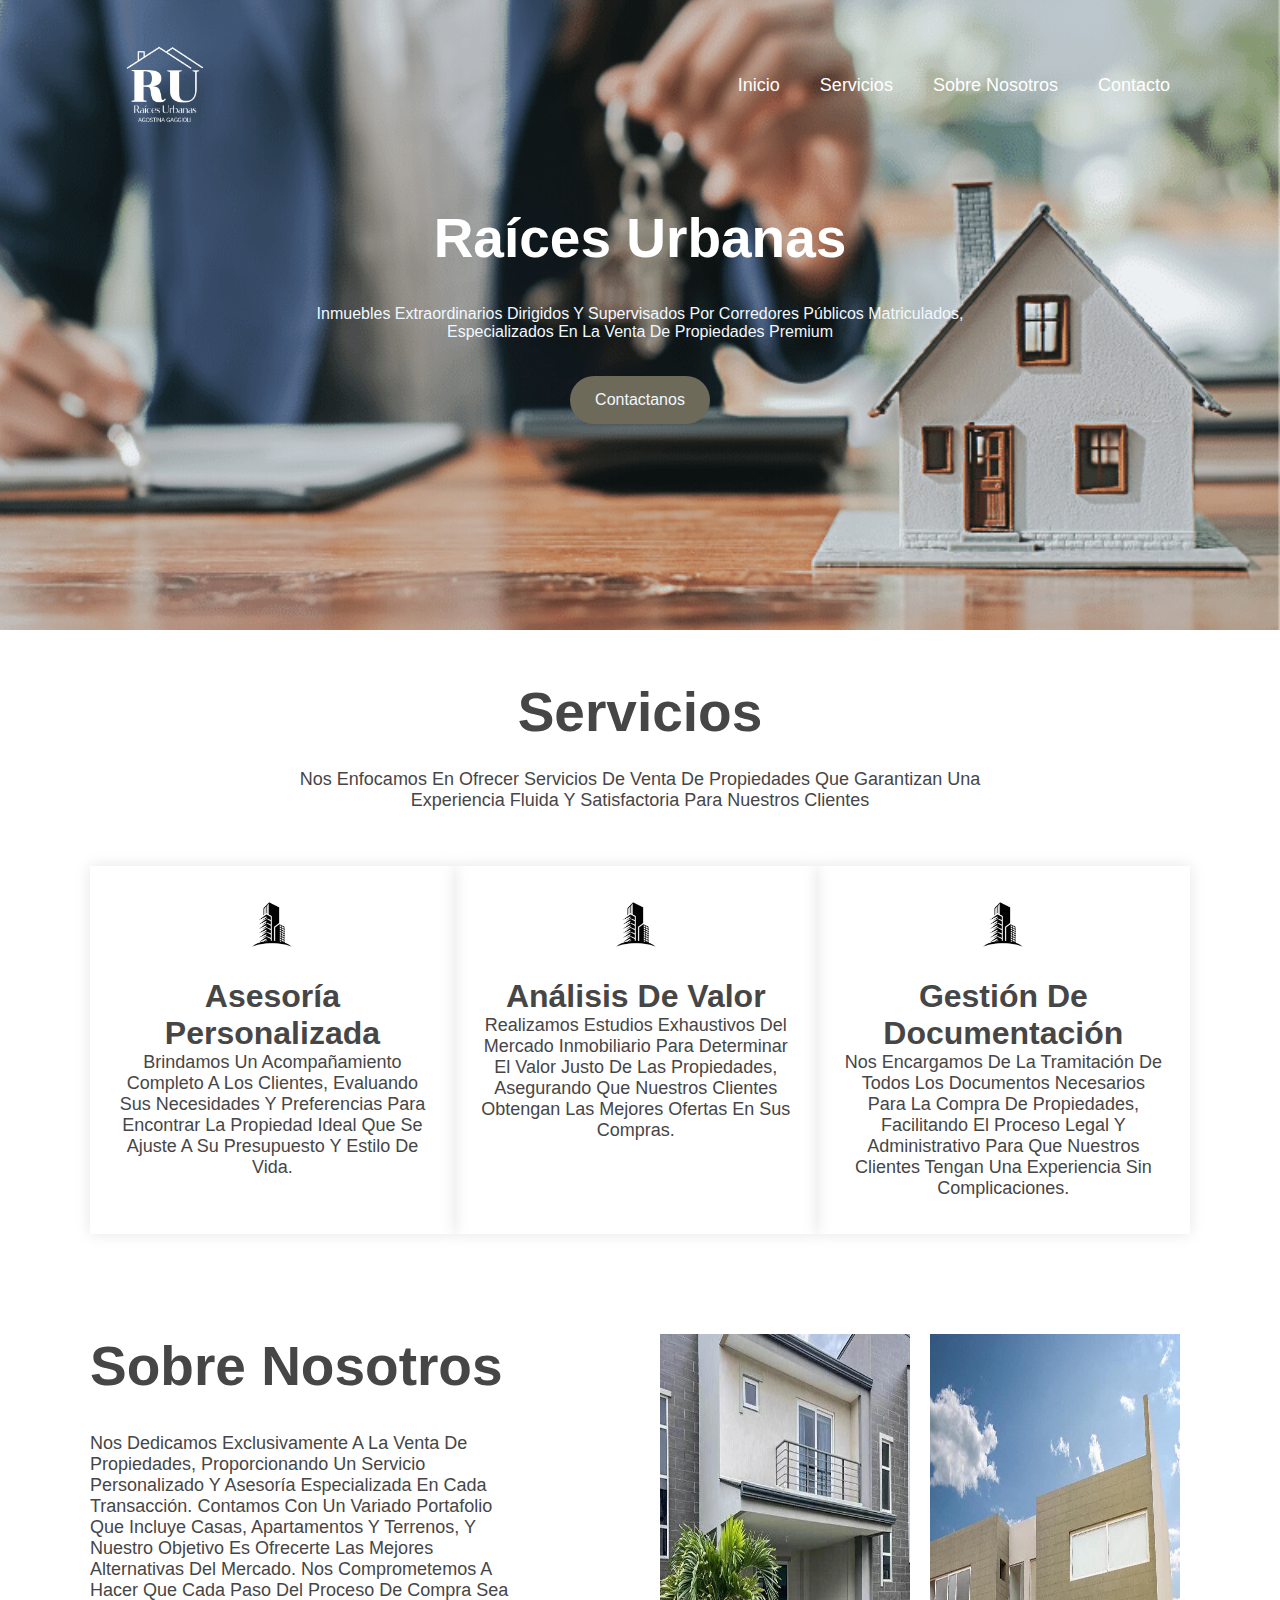
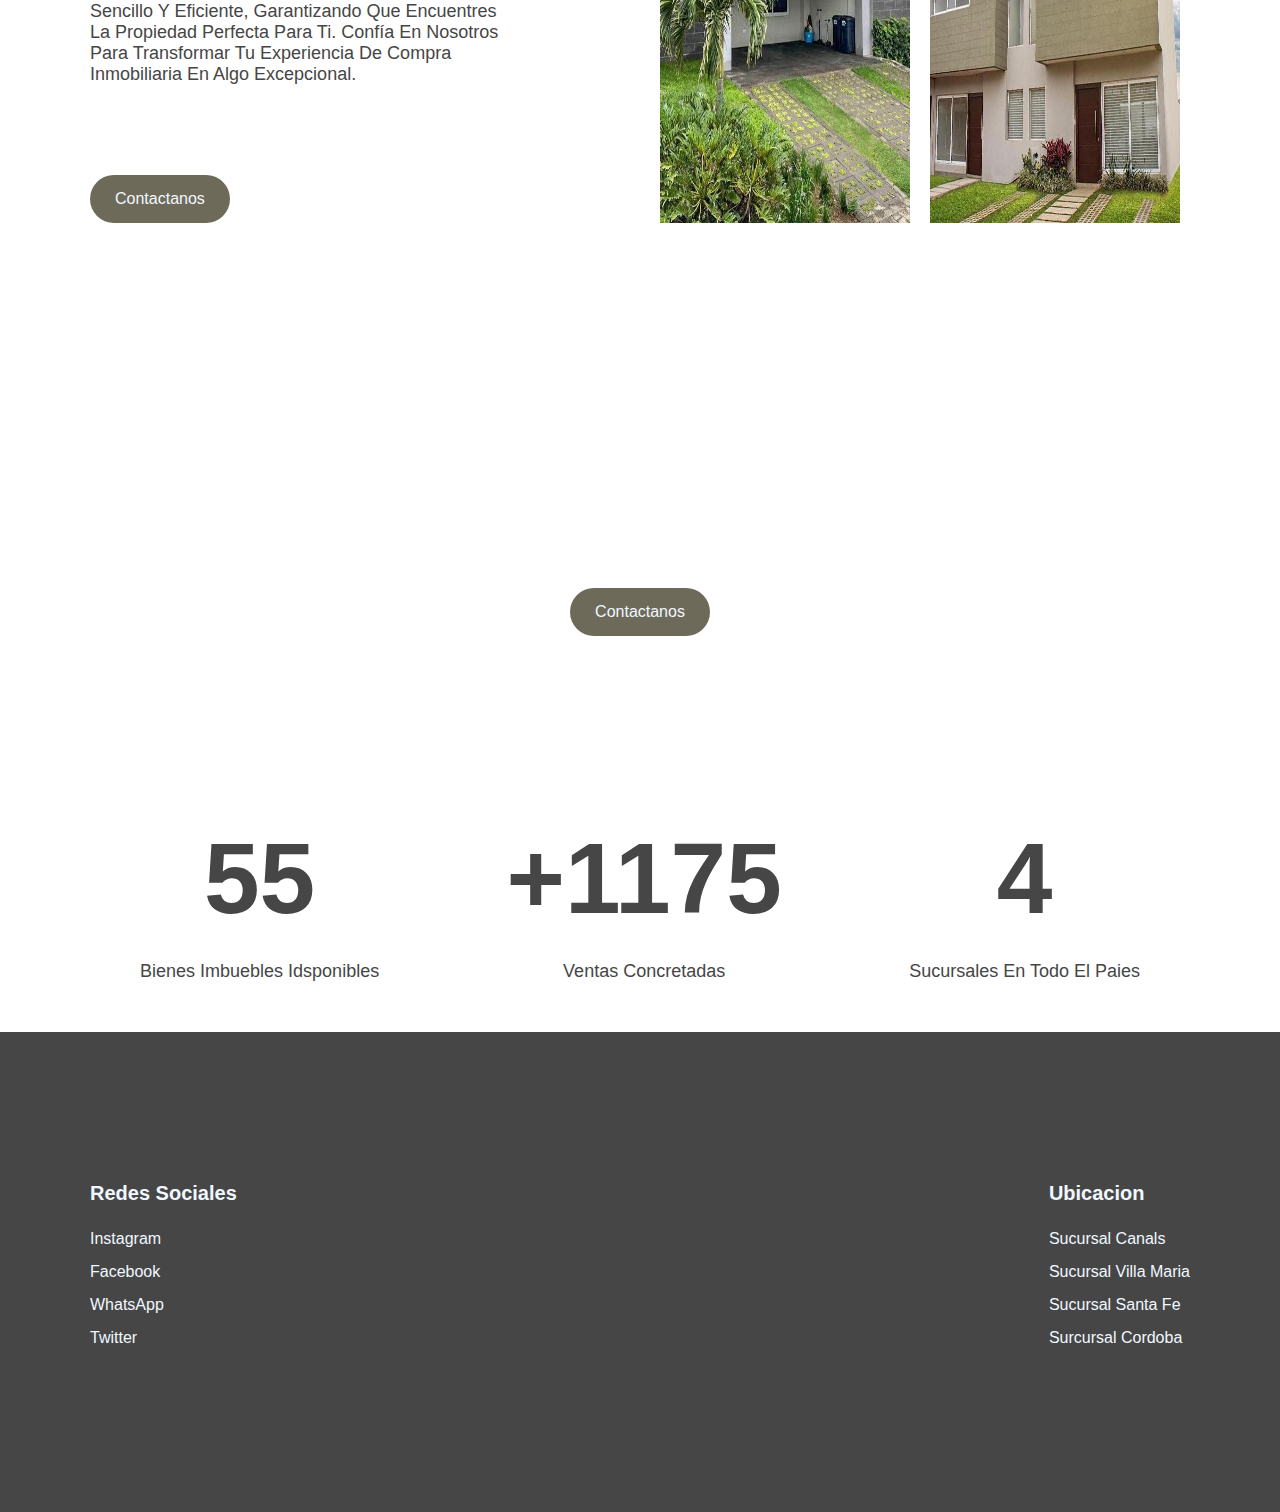
<file: index.html>
<!DOCTYPE html>
<html lang="en">

<head>
    <meta charset="UTF-8">
    <meta name="viewport" content="width=device-width, initial-scale=1.0">
    <title>Pagina</title>
    <link rel="stylesheet" href="style.css">
</head>

<body>
    <header>
        <div class="menu container">
            <a href="#" class="logo"><img src="imagenes/logo.png" alt=""></a>
            <input type="checkbox" id="menu">
            <label for="menu"><img class="menu-icono" src="imagenes/menu-btn.png" alt=""></label>
            <nav class="navbar">
                <ul>
                    <li><a href="#inicio-entrada">Inicio</a></li>
                    <li><a href="#servicios-entrada">Servicios</a></li>
                    <li><a href="#nosotros-entrada">Sobre Nosotros</a></li>
                    <li><a href="contacto.html">Contacto</a></li>
                </ul>
            </nav>
        </div>
        <div id="inicio-entrada" class="header-text">
            <h1>
                Raíces Urbanas
            </h1>
            <p>
                Inmuebles extraordinarios dirigidos y supervisados por Corredores Públicos matriculados, especializados
                en la venta de propiedades premium
            </p>
            <a href="contacto.html" class="btn-1">Contactanos</a>
        </div>
    </header>
    <main id="servicios-entrada" class="services container">
        <h2>Servicios</h2>
        <p class="txt-1">
            nos enfocamos en ofrecer servicios de venta de propiedades que garantizan una experiencia fluida y
            satisfactoria para nuestros clientes
        </p>
        <div  class="group-services" >
            <div class="service">
                <img src="imagenes/icono.jpeg" alt="">
                <h1>Asesoría Personalizada</h1>
                <p>
                    Brindamos un acompañamiento completo a los clientes, evaluando sus necesidades y preferencias para
                    encontrar la propiedad ideal que se ajuste a su presupuesto y estilo de vida.
                </p>
            </div>
            <div class="group-services">
                <div class="service">
                    <img src="imagenes/icono.jpeg" alt="">
                    <h1>Análisis de Valor</h1>
                    <p>
                        Realizamos estudios exhaustivos del mercado inmobiliario para determinar el valor justo de las
                        propiedades, asegurando que nuestros clientes obtengan las mejores ofertas en sus compras.
                    </p>
                </div>
                <div class="group-services">
                    <div class="service">
                        <img src="imagenes/icono.jpeg" alt="">
                        <h1>Gestión de Documentación</h1>
                        <p>
                            Nos encargamos de la tramitación de todos los documentos necesarios para la compra de
                            propiedades, facilitando el proceso legal y administrativo para que nuestros clientes tengan
                            una experiencia sin complicaciones.
                        </p>
                    </div>
                </div>

    </main>
    <section id="nosotros-entrada"class="porfolio container">
        <div class="porfolio-txt">
            <h2>Sobre Nosotros</h2>
            <P>
                nos dedicamos exclusivamente a la venta de propiedades, proporcionando un servicio personalizado y
                asesoría especializada en cada transacción. Contamos con un variado portafolio que incluye casas,
                apartamentos y terrenos, y nuestro objetivo es ofrecerte las mejores alternativas del mercado. Nos
                comprometemos a hacer que cada paso del proceso de compra sea sencillo y eficiente, garantizando que
                encuentres la propiedad perfecta para ti. Confía en nosotros para transformar tu experiencia de compra
                inmobiliaria en algo excepcional.
            </P>
            <a href="contacto.html" class="btn-1">Contactanos</a>
        </div>

        <div class="imgs">
            <img src="imagenes/casa1.webp" alt="">
            <img src="imagenes/casa2.jpeg" alt="">
        </div>
    </section>
    <section class="bg-sec">
        <div class="bg-txt container">
            <h2>¡Tu futuro comienza aqui!</h2>
            <p>
                Cada hogar tiene una historia, y estamos aquí para ayudarte a escribir la tuya
            </p>
            <a href="contacto.html" class="btn-1">Contactanos</a>
        </div>

    </section>
    <section class="numbers container">
        <div class="number">
            <h3>55</h3>
            <p>Bienes Imbuebles idsponibles</p>
        </div>
        <div class="number">
            <h3>+1175</h3>
            <p>Ventas concretadas</p>
        </div>
        <div class="number">
            <h3>4</h3>
            <p>Sucursales en todo el paies</p>
        </div>
    </section>
<footer>
    <div class="ft container">
        <div class="enlaces">
            <h3>Redes Sociales</h3>
            <li><a href="#">Instagram</a></li>
            <li><a href="#">Facebook</a></li>
            <li><a href="#">WhatsApp</a></li>
            <li><a href="#">Twitter</a></li>
        </div>
        <div class="enlaces">
            <h3>Ubicacion</h3>
            <li><a href="#">Sucursal Canals</a></li>
            <li><a href="#">Sucursal Villa Maria</a></li>
            <li><a href="#">Sucursal Santa Fe</a></li>
            <li><a href="#">Surcursal Cordoba </a></li>
        </div>
        
</footer>
   
</body>

</html>
</file>
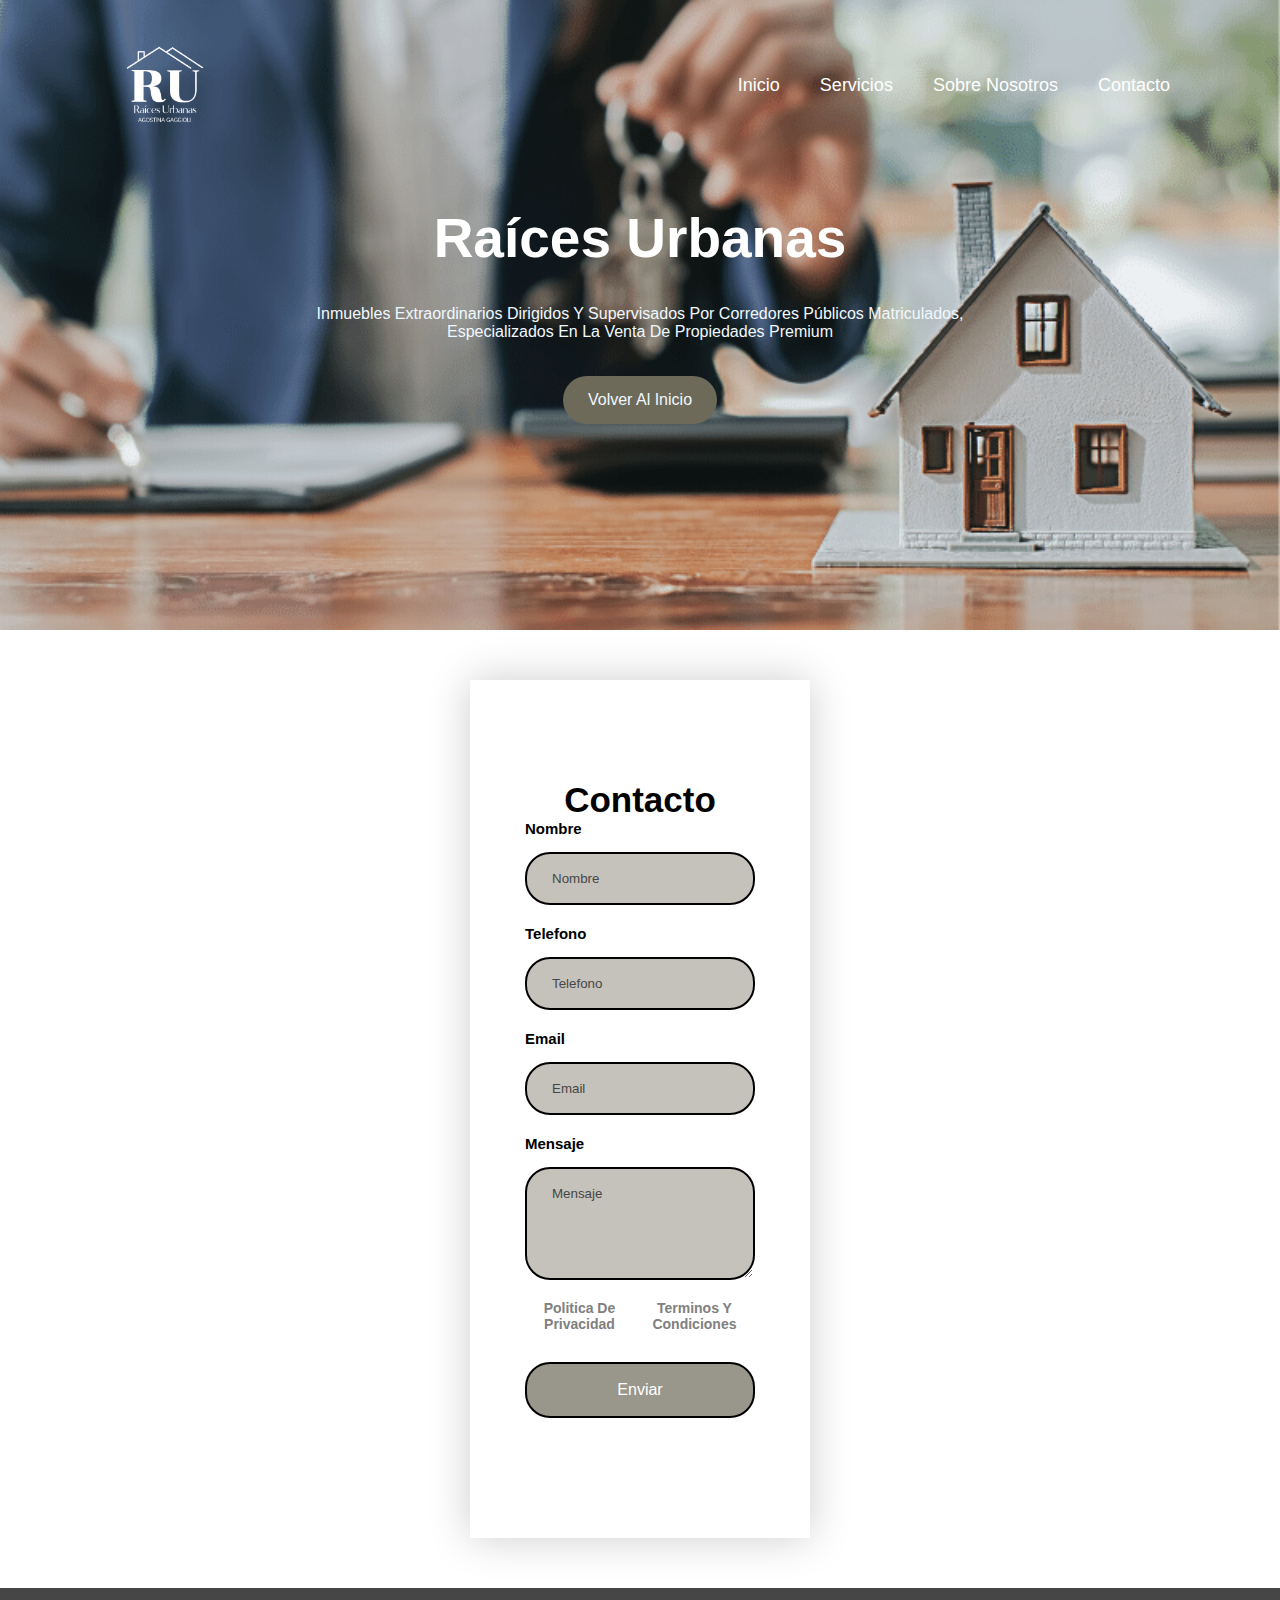
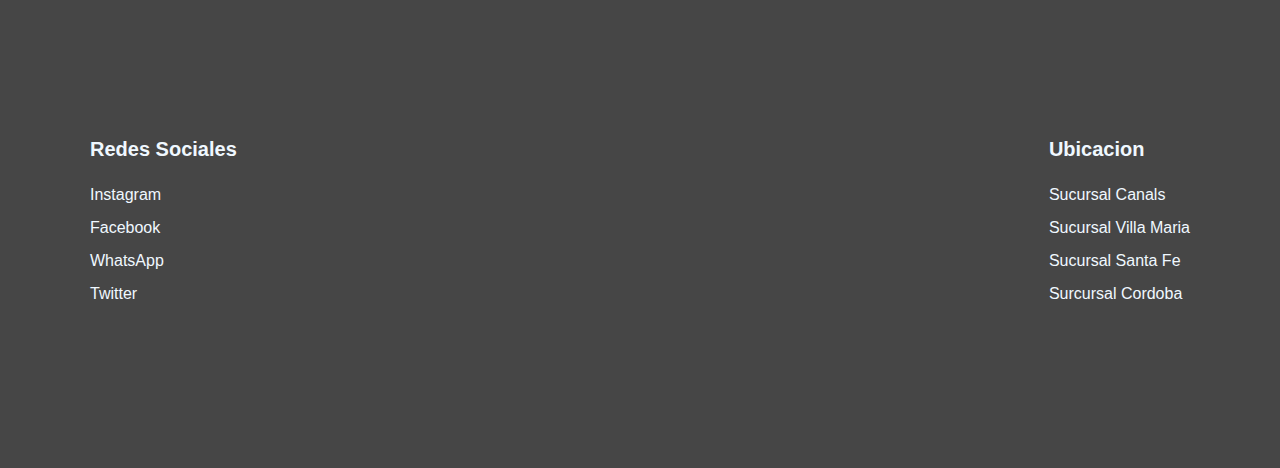
<file: contacto.html>
<!DOCTYPE html>
<html lang="en">
<head>
    <meta charset="UTF-8">
    <meta name="viewport" content="width=device-width, initial-scale=1.0">
    <title>Document</title>
    <link rel="stylesheet" href="style.css">
</head>
<body >
    <header>
        <div class="menu container">
            <a href="#" class="logo"><img src="imagenes/logo.png" alt=""></a>
            <input type="checkbox" id="menu">
            <label for="menu"><img class="menu-icono" src="imagenes/menu-btn.png" alt=""></label>
            <nav class="navbar">
                <ul>
                    <li><a href="index.html#inicio-entrada">Inicio</a></li>
                    <li><a href="index.html#servicios-entrada">Servicios</a></li>
                    <li><a href="index.html#nosotros-entrada">Sobre Nosotros</a></li>
                    <li><a href="contacto.html">Contacto</a></li>
                </ul>
            </nav>
        </div>
        <div id="inicio-entrada" class="header-text">
            <h1>
                Raíces Urbanas
            </h1>
            <p>
                Inmuebles extraordinarios dirigidos y supervisados por Corredores Públicos matriculados, especializados
                en la venta de propiedades premium
            </p>
            <a href="index.html" class="btn-1">Volver Al Inicio</a>
        </div>
    </header>
    <div class="body-form">
        <form action="https://formsubmit.co/loscookiecookie@gmail.com" method="POST">
            <h2>Contacto</h2>
            <div class="input-grup">
                <label for="name">Nombre</label>
                <input type="text" name="name" id="name" placeholder="Nombre">
    
                <label for="Phone">Telefono</label>
                <input type="tel" name="Phone" id="Phone" placeholder="Telefono" >
    
                <label for="email">Email</label>
                <input type="email" name="email" id="email" placeholder="Email">
    
                <label for="message">Mensaje</label>
                <textarea name="message" id="message" cols="30" rows="5" placeholder="Mensaje"></textarea>
            <div class="form-txt">
                <a href="#">Politica de privacidad</a>
                <a href="#">Terminos y condiciones</a>
            </div>
            <input class="btn" type="submit" value="Enviar">
            <input type="hidden" name="_next" value="http://127.0.0.1:5500/">
            <input type="hidden" name="_captcha" value="false">
            </div>
        </form>
    </div>

    <footer>
        <div class="ft container">
            <div class="enlaces">
                <h3>Redes Sociales</h3>
                <li><a href="#">Instagram</a></li>
                <li><a href="#">Facebook</a></li>
                <li><a href="#">WhatsApp</a></li>
                <li><a href="#">Twitter</a></li>
            </div>
            <div class="enlaces">
                <h3>Ubicacion</h3>
                <li><a href="#">Sucursal Canals</a></li>
                <li><a href="#">Sucursal Villa Maria</a></li>
                <li><a href="#">Sucursal Santa Fe</a></li>
                <li><a href="#">Surcursal Cordoba </a></li>
            </div>
            
            
        </div>
    </footer>
</body>
</html>
</file>
<file: style.css>
*{
    margin: 0;
    padding: 0;
    box-sizing: border-box;
    font-family: Arial, Helvetica, sans-serif;
    text-transform: capitalize;
    text-decoration: none;
}

header{
    background-image: url(imagenes/negocio-inmobiliaria.png);
    background-position: center center;
    background-repeat: no-repeat;
    background-size: cover;
    height: 70vh;
    display: flex;
    align-items: center;
    justify-content: center;
}
#logo{
    width: 100px;
    height: auto;
    float: left;
    margin-right: 10px; 
}
.container{
    max-width: 1100px;
    margin: 0 auto;
}
.menu{
    position: absolute;
    top: 10px;
    left: 0;
    right: 0;
    display: flex;
    align-items: center;
    justify-content: space-between;
    z-index: 1000;
}
.menu .logo img{
    width: 150px;
    height: auto;
    float: left;
    margin-right: 10px; 
}
.menu .navbar ul{
    list-style: none;
}
.menu .navbar ul li{
    position: relative;
    float: left;
}
.menu .navbar ul li a{
    font-size: 18px;
    padding: 20px;
    color: white;
    display: block;
}
.menu .navbar ul li a:hover{
    color: rgb(110, 106, 90);
}

#menu{
    display: none ;
}
.menu-icono{
    width: 25px;

}
.menu label{
    cursor: pointer;
    display: none;
}
.header-text{
    text-align: center;
    width: 700px;

}
.header-text h1{
    color: white;
    font-size: 55px;
}
.header-text p{
    color: aliceblue;
    margin-top: 35px;
}
.btn-1{
    display: inline-block;
    background-color: rgb(110, 106, 90);
    margin-top: 35px;
    padding: 15px 25px ;
    border-radius: 25px;
    color: aliceblue;
}
.btn-1:hover{
    background-color: rgb(0, 0, 0);
}
.services{
    padding: 50px 0px;
    text-align: center;
    color: #464646;

}
.services h2{
    font-size: 55px;
    margin-bottom: 25px;
}
.txt-1{
    font-size:  18px;
    padding: 0px 200px;
    margin-bottom: 55px;
}
.group-services{
    display: flex;
    justify-content: space-between;
}
.service{
    padding: 35px 25px;
    box-shadow: 0px 0px 15px rgba(0, 0, 0, 0.1);
}
.service img{
    width: 50px;
    margin-bottom: 25px;
}
.service h3{
    font-size: 22px;
    margin-bottom: 15px;
}
.service p{
    font-size: 18px;

}
.porfolio{
    padding: 50px 0px;
    color: #464646;
    display: flex;
}
.porfolio-txt h2{  
    font-size: 55px;
    margin-bottom: 35px;
}
.porfolio-txt p{
    font-size: 18px;
    margin: 0px 135px 55px 0px;
}
.imgs{
    display: flex;
}
.imgs img{
    width: 250px;
    margin: 0px 10px;
}
.bg-sec{
    background-image: url(imagenes/negocio-inmobiliaria.png);
    background-position: center center;
    background-repeat: no-repeat;
    background-size: cover;
    background-attachment: fixed;
    margin: 35px 0px;
}
.bg-txt{
   padding: 100px 0px; 
   text-align: center;
   color: white;

}
.bg-txt h2{
    font-size: 55px;
    margin-bottom: 35px;
}
.bg-txt p{
    font-size: 18px;
    margin-bottom: 25px;
}
.numbers{
    padding: 50px 50px;
    display: flex;
    justify-content: space-between ;
    color: #464646;
}
.number{
    text-align: center;
}
.number h3{
    font-size: 100px;
    margin-bottom: 25px;
}
.number p{
    font-size:  18px;
}
 footer{
    padding: 150px 0px;
    background-color: #464646;
 }
 .ft{
    display: flex;
    justify-content: space-between;
 }
.enlaces h3{
    color: aliceblue;
    font-size: 20px;
    margin-bottom: 25px;
}
.enlaces li{
    list-style: none;
}
.enlaces a{
color: aliceblue;
display: block;
margin-bottom: 15px;
}
.enlaces form{
    display: flex;
    flex-direction: column;
}
.btm-2{
    padding: 10px 25px;
    border: 0;

}
.btn-3{
    background-color: aqua;
    padding: 10px 25px;
    border: 0;
    color: aliceblue;
    margin-top: 15px ;
}


.body-form{
    
    padding: 50px 0px;
    text-align: center;
    color: #464646;
    justify-content: center;
    display: flex;
}
form{
    padding: 100px 55px;
    box-shadow:  0 0 40px rgb(0, 0, 0 ,0.2);
    text-align: center;
    width: 340px ;
}
.input-grup{
    display: flex;
    flex-direction: column;
    text-align: left;
}
.body-form h2{
    color: black;
    font-size: 35px;
}
.body-form label{
    font-size: 15px;
    color: black;
    font-weight: 600;
    margin-bottom:15px ;
}
input, textarea{
    padding: 17px 25px;
    border-radius: 25px;
    margin-bottom: 20px;
    background-color: rgb(196, 194, 187);
    border: 2px solid black;
    color: black;
    outline: none;

}
input::placeholder , textarea::placeholder{
    color: #464646;
}
 .form-txt{
    margin-bottom: 30px;
    display: flex;
    justify-content: space-between;
    text-align: center;
}
.form-txt a{
    color: gray;
    font-size: 14px;
    font-weight: 600;
    text-decoration: none;
}
.btn{
    font-size: 16px;
    color: white;
    border-radius: 25px;
    background-color: rgb(110, 106, 90,0.7);;
    box-shadow: 0, 0, 20px rgba(46, 46, 46, 0.4);;
}
.btn:hover{
    background-color: black;
}



@media (max-width: 991px){
    .menu{
        padding: 20px;
    }
    .menu label{
        display:  initial;
    }
    
    .menu .navbar{
        position: absolute;
        top: 100%;
        left: 0;
        right: 0;
        background-color: aqua;
        border-top: 1px solid rgba(0, 0, 0, 0.1);
        display: none;
    }
    .menu .navbar ul li{
        width: 100%;

    }
    #menu:checked ~ .navbar{
        display: initial;
    }
    header{
       height: 55vh; 
    }
    .header-text{
       margin-top: 50px;
       padding: 0px 25px;
    }
    .services{
        padding: 30px;
    }
    .txt-1{
        padding: 0px;
        margin-bottom: 35px;
    }
    .group-services{
        flex-direction: column;
    }
    .service{
        margin-bottom: 20px;
    }
    .porfolio{
        padding: 0px 30px;
        flex-direction: column;
        text-align: center;
    }
    .porfolio-txt p{
        margin:  0px;
    }
    .imgs{
        flex-direction: column;
        align-items: center;
    }
    .imgs img{
        margin: 15px 0px 0px 0px;
    }
    .bg-txt{
        padding: 30px;
    }
    .numbers{
        flex-direction: column;
        padding: 30px ;
    }
    footer{
        padding: 30px;
    }
    .ft{
        text-align: center;
        flex-direction: column;
    }
    .enlaces form{
        align-items: center;
    }
    form{
        padding: 50px 30px;
        width: 100%;
    }
    input{
        padding: 15px;
    }
}
</file>
